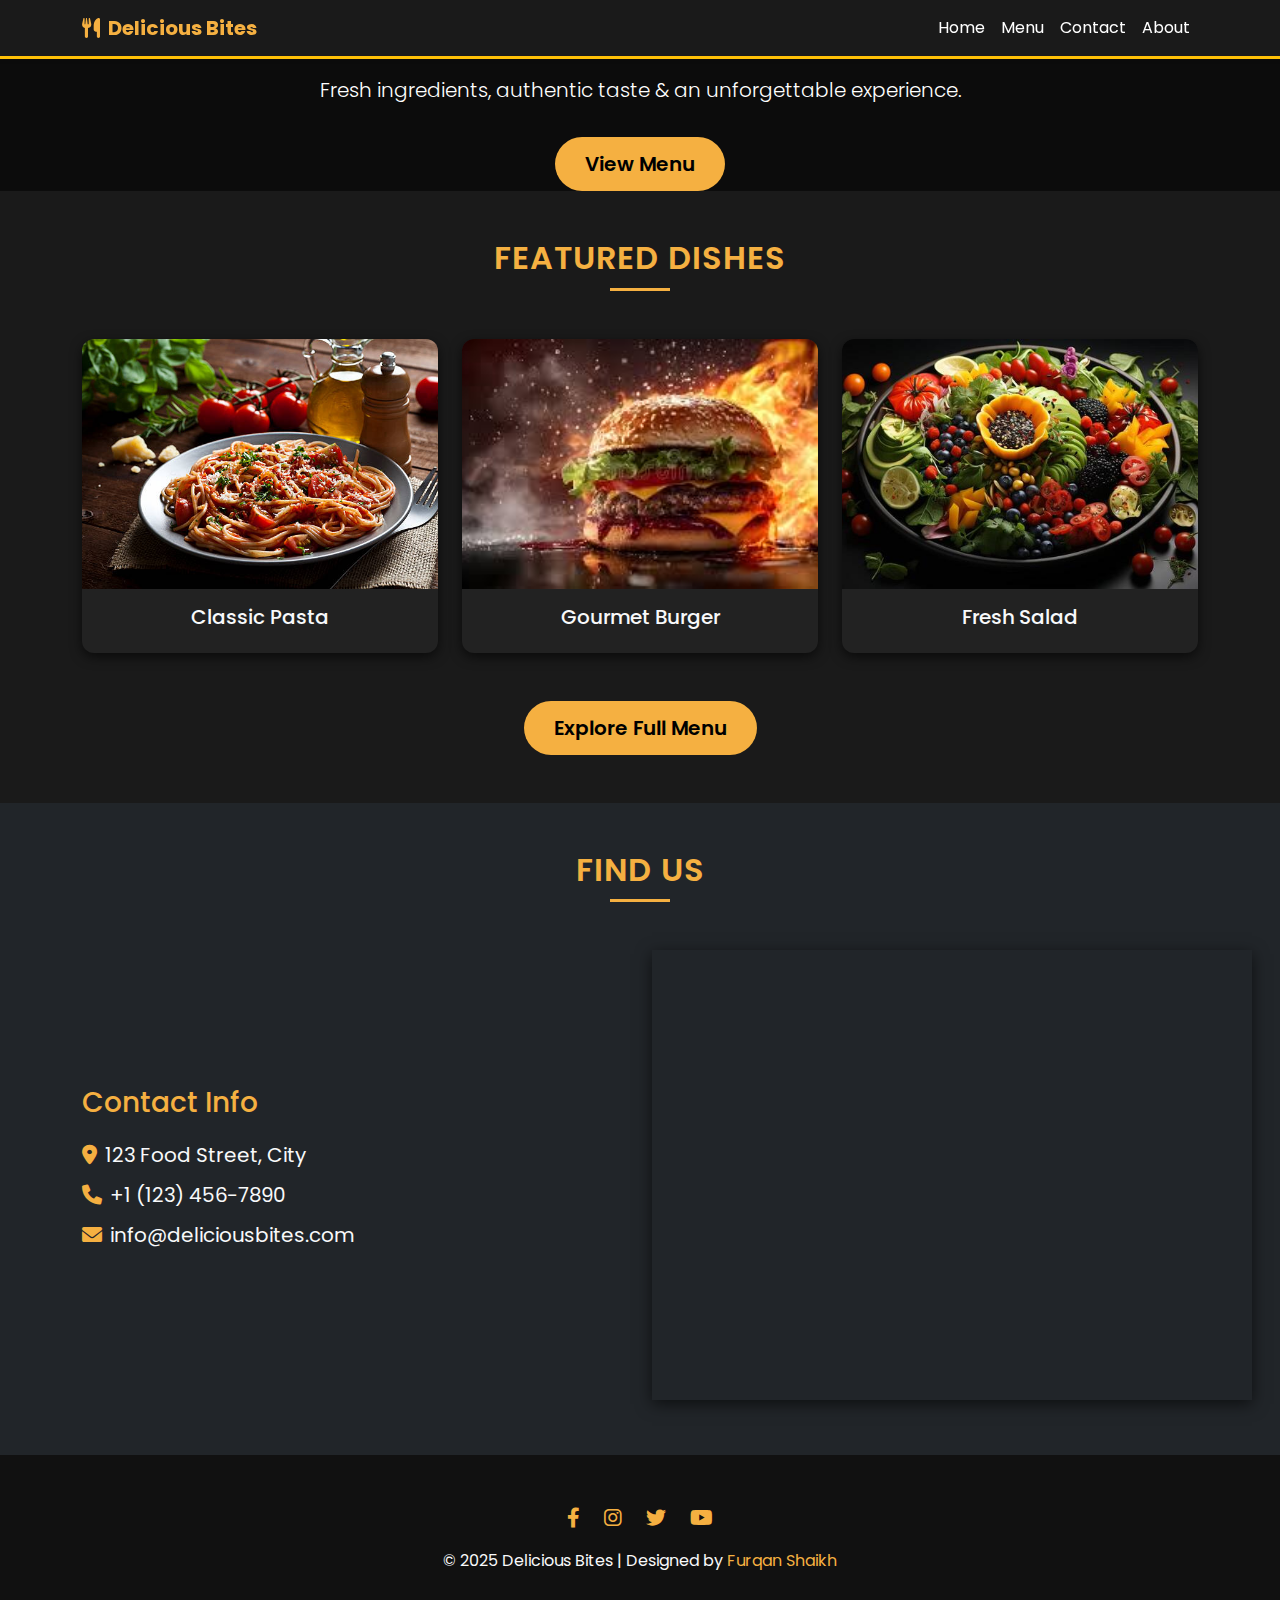
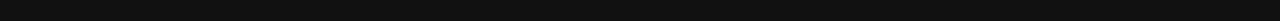
<file: index.html>
<!DOCTYPE html>
<html lang="en">
<head>
  <meta charset="UTF-8">
  <meta name="viewport" content="width=device-width, initial-scale=1.0">
  <title>Delicious Bites - Restaurant</title>
  <link href="https://fonts.googleapis.com/css2?family=Poppins:wght@300;400;600&display=swap" rel="stylesheet">
  <link rel="stylesheet" href="bootstrap.css">
  <link rel="stylesheet" href="https://cdnjs.cloudflare.com/ajax/libs/font-awesome/6.0.0/css/all.min.css">
  <link rel="stylesheet" href="style.css">
</head>
<body>
  <!-- Navbar -->
  <nav class="navbar navbar-expand-lg navbar-dark fixed-top shadow-sm">
    <div class="container">
      <a class="navbar-brand fw-bold" href="#"><i class="fas fa-utensils me-2"></i>Delicious Bites</a>
      <button class="navbar-toggler" type="button" data-bs-toggle="collapse" data-bs-target="#navbarNav">
        <span class="navbar-toggler-icon"></span>
      </button>
      <div class="collapse navbar-collapse" id="navbarNav">
        <ul class="navbar-nav ms-auto">
          <li class="nav-item"><a class="nav-link" href="#home">Home</a></li>
          <li class="nav-item"><a class="nav-link" href="#menu">Menu</a></li>
          <li class="nav-item"><a class="nav-link" href="#contact">Contact</a></li>
          <li class="nav-item"><a class="nav-link" href="#about">About</a></li>
        </ul>
      </div>
    </div>
  </nav>

  <!-- Hero Section -->
  <section id="home" class="hero d-flex align-items-center text-center">
    <div class="container">
      <h1 class="display-4 fw-bold text-gold">Welcome to Delicious Bites</h1>
      <p class="lead">Fresh ingredients, authentic taste & an unforgettable experience.</p>
      <a href="#menu" class="btn btn-custom btn-lg mt-3">View Menu</a>
    </div>
  </section>

  <!-- Featured Dishes -->
  <section id="featured" class="py-5 bg-dark-2">
    <div class="container">
      <h2 class="section-title text-center text-gold mb-5">Featured Dishes</h2>
      <div class="row g-4">
        <div class="col-md-4">
          <div class="card dish-card border-0">
            <img src="Assets/Picture/pasta.jpg" class="card-img-top" alt="Pasta">
            <div class="card-body text-center">
              <h5 class="card-title text-light">Classic Pasta</h5>
            </div>
          </div>
        </div>
        <div class="col-md-4">
          <div class="card dish-card border-0">
            <img src="Assets/Picture/burger.jpeg" class="card-img-top" alt="Burger">
            <div class="card-body text-center">
              <h5 class="card-title text-light">Gourmet Burger</h5>
            </div>
          </div>
        </div>
        <div class="col-md-4">
          <div class="card dish-card border-0">
            <img src="Assets/Picture/salad.jpg" class="card-img-top" alt="Salad">
            <div class="card-body text-center">
              <h5 class="card-title text-light">Fresh Salad</h5>
            </div>
          </div>
        </div>
      </div>
      <div class="text-center mt-5">
        <a href="#menu" class="btn btn-custom btn-lg">Explore Full Menu</a>
      </div>
    </div>
  </section>

  <!-- Contact Section -->
  <section id="contact" class="py-5 bg-dark text-light">
    <div class="container">
      <h2 class="section-title text-center text-gold mb-5">Find Us</h2>
      <div class="row align-items-center">
        <div class="col-md-6 mb-4 mb-md-0 text-center text-md-start">
          <h3 class="text-gold mb-3">Contact Info</h3>
          <ul class="list-unstyled fs-5">
            <li><i class="fas fa-map-marker-alt me-2 text-gold"></i>123 Food Street, City</li>
            <li><i class="fas fa-phone me-2 text-gold"></i>+1 (123) 456-7890</li>
            <li><i class="fas fa-envelope me-2 text-gold"></i>info@deliciousbites.com</li>
          </ul>
        </div>
        <div class="col-md-6">
          <div class="map-container">
            <iframe src="https://www.google.com/maps/embed?pb=!1m16!1m12!1m3!1d113056.20120688742!2d68.86041082857504!3d27.686200542854653!2m3!1f0!2f0!3f0!3m2!1i1024!2i768!4f13.1!2m1!1sRoyal%20Taj%20Restaurant!5e0!3m2!1sen!2s!4v1762328983553!5m2!1sen!2s" width="600" height="450" style="border:0;" allowfullscreen="" loading="lazy" referrerpolicy="no-referrer-when-downgrade"></iframe>
          </div>
        </div>
      </div>
    </div>
  </section>

  <!-- Footer -->
  <footer class="footer py-5 text-light text-center">
    <div class="container">
      <div class="social-links mb-3">
        <a href="#"><i class="fab fa-facebook-f"></i></a>
        <a href="#"><i class="fab fa-instagram"></i></a>
        <a href="#"><i class="fab fa-twitter"></i></a>
        <a href="#"><i class="fab fa-youtube"></i></a>
      </div>
      <p class="mb-0">&copy; 2025 Delicious Bites | Designed by <span class="text-gold">Furqan Shaikh</span></p>
    </div>
  </footer>

  <script src="bootstrap.bundle.js"></script>
</body>
</html>
</file>
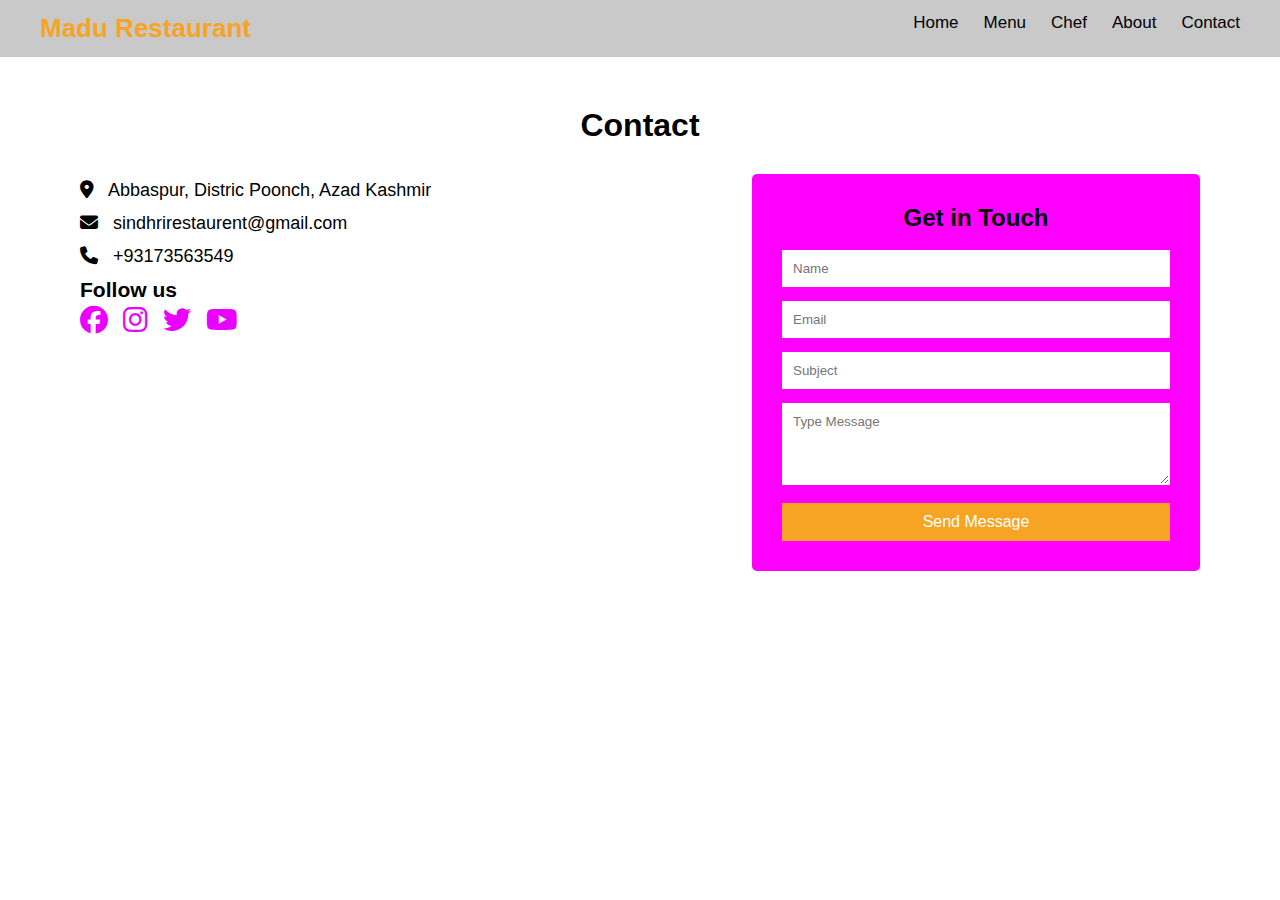
<file: contact.html>
<!DOCTYPE html>
<html lang="en">
<head>
    <meta charset="UTF-8">
    <meta name="viewport" content="width=device-width, initial-scale=1.0">
    <title>Madu Restaurant</title>
    <link rel="stylesheet" href="contact.css">
    <link rel="stylesheet" href="https://cdnjs.cloudflare.com/ajax/libs/font-awesome/6.5.0/css/all.min.css">
</head>
<body>

    <!-- Navigation -->
    <header>
        <div class="logo">Madu Restaurant</div>
        <nav>
            <ul>
                <li><a href="#">Home</a></li>
                <li><a href="#">Menu</a></li>
                <li><a href="#">Chef</a></li>
                <li><a href="#">About</a></li>
                <li><a href="#">Contact</a></li>
            </ul>
        </nav>
        
    </header>

    <!-- Contact Section -->
    <section class="contact-section">
        <h1>Contact</h1>

        <div class="container">

            <!-- LEFT SIDE INFO -->
            <div class="contact-info">
                <p><i class="fa-solid fa-location-dot"></i> Abbaspur, Distric Poonch, Azad Kashmir</p>
                <p><i class="fa-solid fa-envelope"></i> sindhrirestaurent@gmail.com</p>
                <p><i class="fa-solid fa-phone"></i> +93173563549</p>

                <h3>Follow us</h3>
                <div class="social-icons">
                    <a href="#"><i class="fa-brands fa-facebook"></i></a>
                    <a href="#"><i class="fa-brands fa-instagram"></i></a>
                    <a href="#"><i class="fa-brands fa-twitter"></i></a>
                    <a href="#"><i class="fa-brands fa-youtube"></i></a>
                </div>
            </div>

            <!-- FORM -->
            <div class="form-box">
                <h2>Get in Touch</h2>
                <form>
                    <input type="text" placeholder="Name" required>
                    <input type="email" placeholder="Email" required>
                    <input type="text" placeholder="Subject">
                    <textarea rows="4" placeholder="Type Message"></textarea>
                    <button type="submit" class="submit-btn">Send Message</button>
                </form>
            </div>

        </div>
    </section>
</body>
</html>
</file>
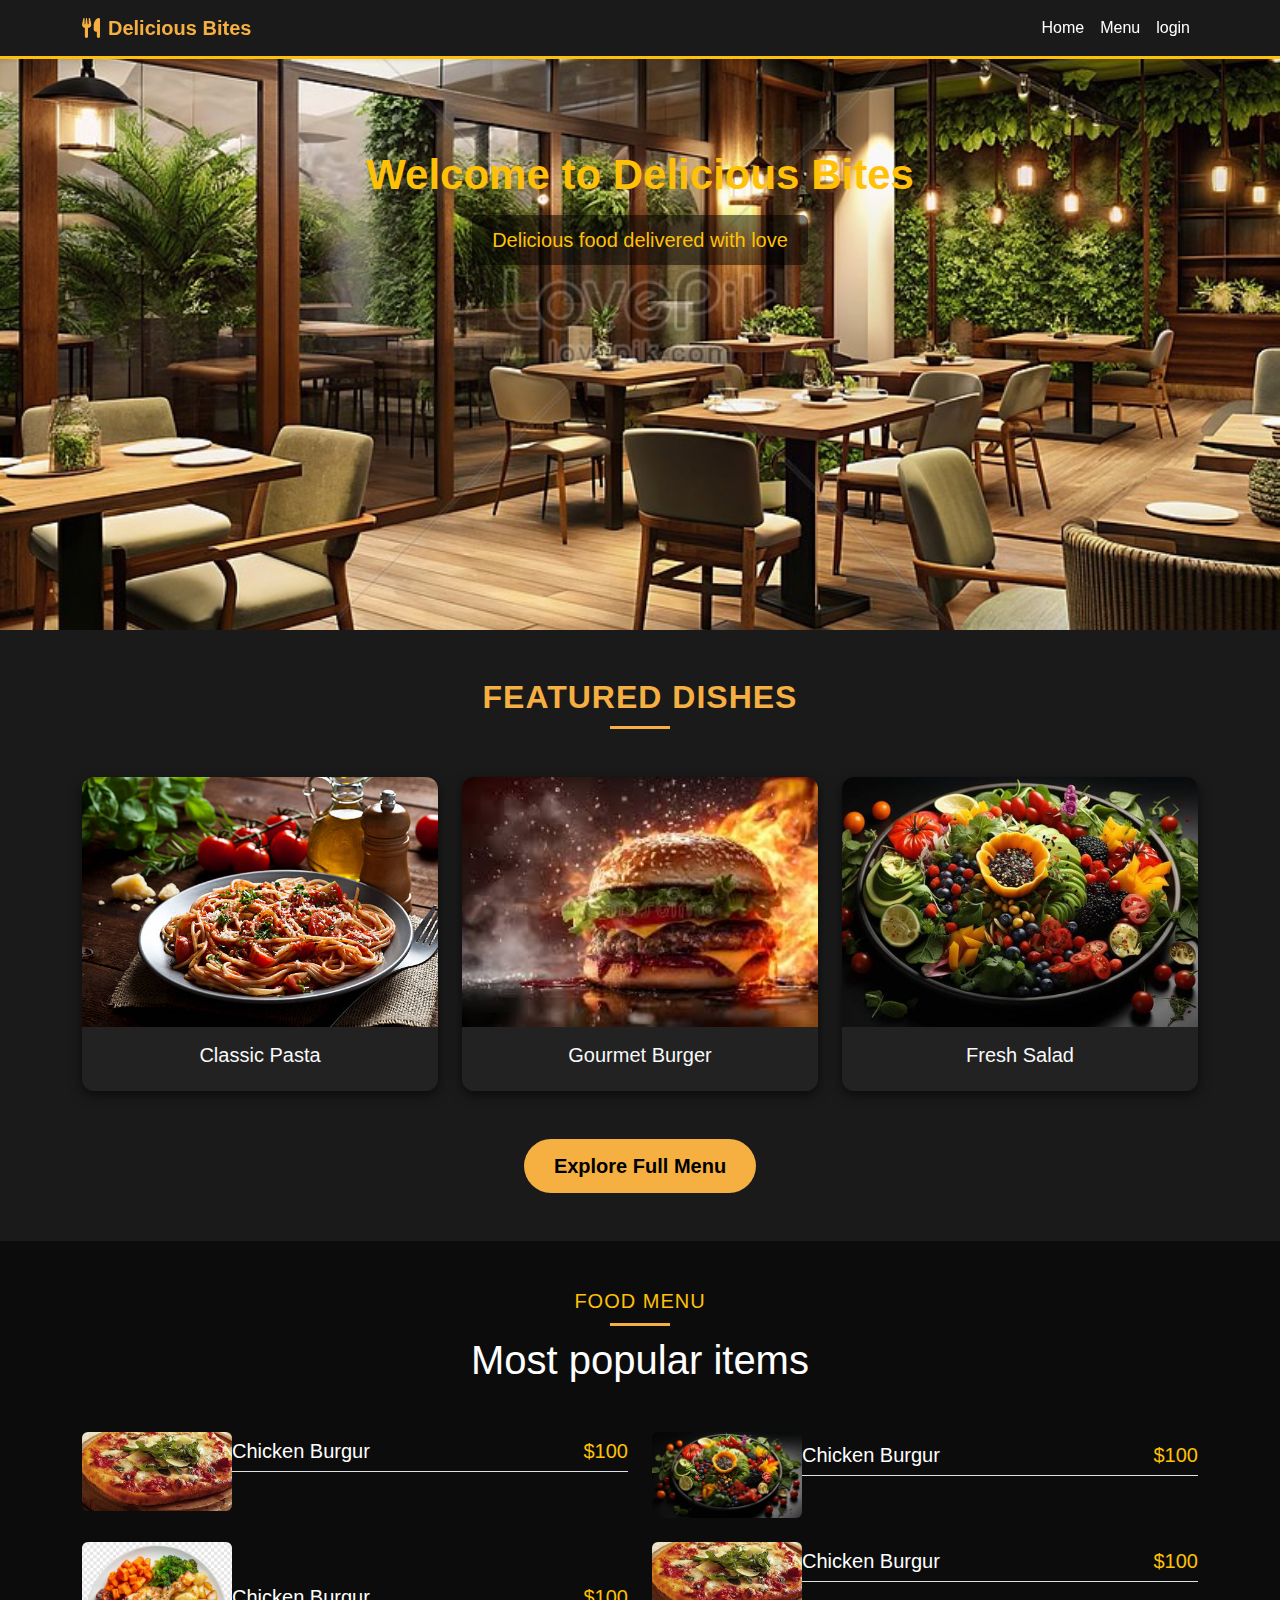
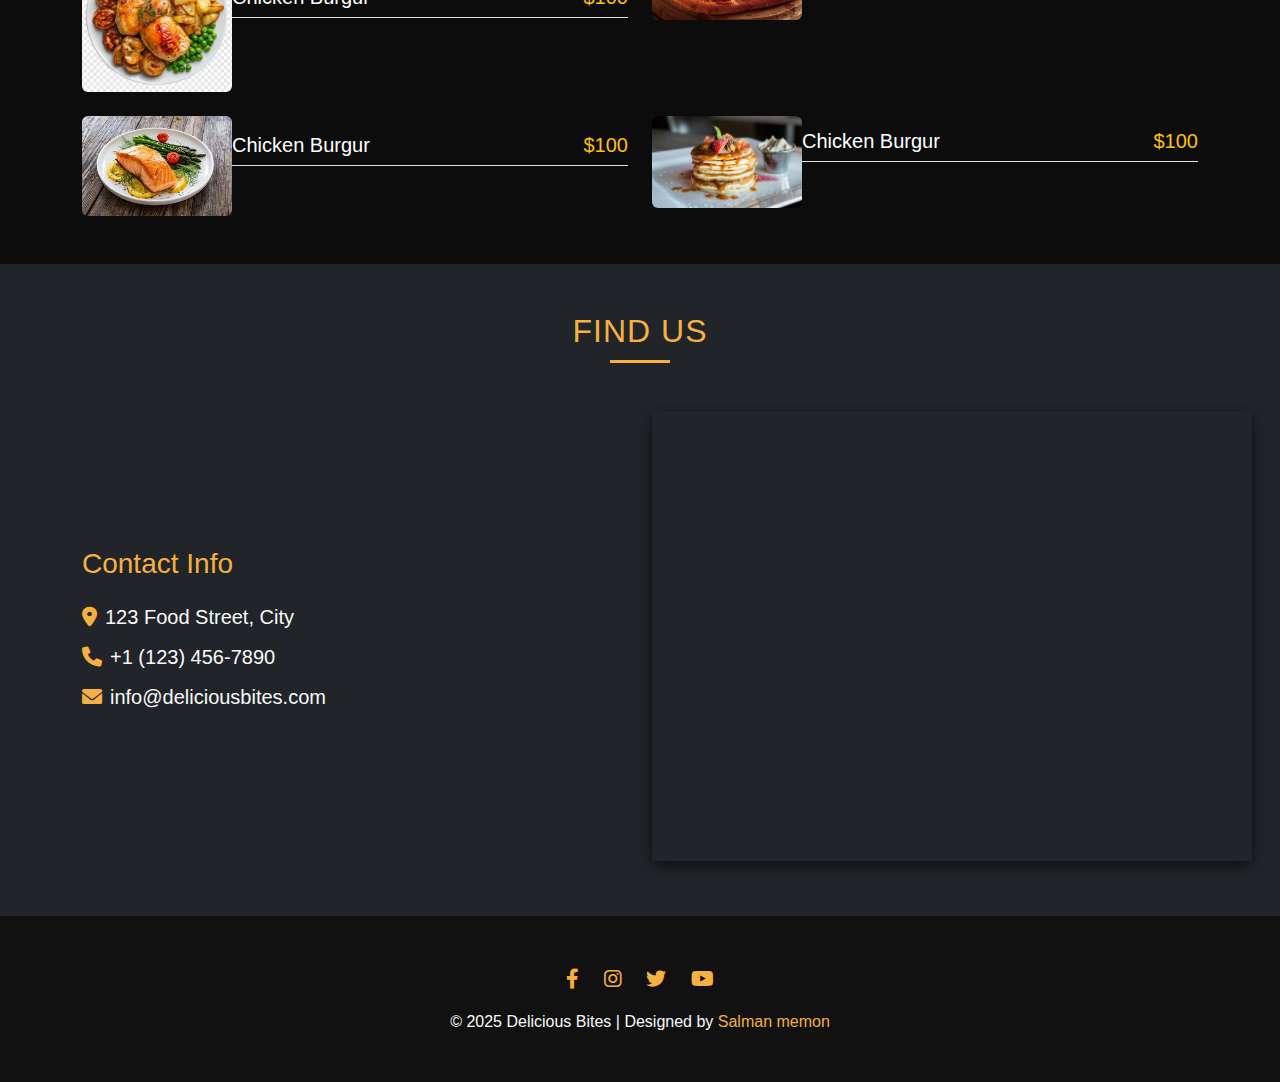
<file: HOME.HTML>
<!DOCTYPE html>
<html lang="en">
<head>
  <meta charset="UTF-8">
  <meta name="viewport" content="width=device-width, initial-scale=1.0">
  <title>Delicious Bites - Restaurant</title>
  <link rel="stylesheet" href="bootstrap.css">
  <link rel="stylesheet" href="https://cdnjs.cloudflare.com/ajax/libs/font-awesome/6.0.0/css/all.min.css">
  <link rel="stylesheet" href="style.css">
</head>
<body>
  <!-- Navbar -->
  <nav class="navbar navbar-expand-lg navbar-dark fixed-top shadow-sm">
    <div class="container">
      <a class="navbar-brand fw-bold" href="#"><i class="fas fa-utensils me-2"></i>Delicious Bites</a>
      <button class="navbar-toggler" type="button" data-bs-toggle="collapse" data-bs-target="#navbarNav">
      </button>
      <div class="collapse navbar-collapse" id="navbarNav">
        <ul class="navbar-nav ms-auto">
          <li class="nav-item"><a class="nav-link" href="HOME.HTML">Home</a></li>
          <li class="nav-item"><a class="nav-link" href="Menu.html">Menu</a></li>
          <li class="nav-item"><a class="nav-link" href="login.html">login</a></li>
          
        </ul>
      </div>
    </div>
  </nav>

  <!-- Hero Section -->
   <section class="zero">
    <h1>Welcome to Delicious Bites</h1>
    <p>Delicious food delivered with love</p>
  </section>

 

  <!-- Featured Dishes -->
  <section id="featured" class="py-5 bg-dark-2">
    <div class="container">
      <h2 class="section-title text-center text-gold mb-5">Featured Dishes</h2>
      <div class="row g-4">
        <div class="col-md-4">
          <div class="card dish-card border-0">
            <img src="pasta.jpg" class="card-img-top" alt="Pasta">
            <div class="card-body text-center">
              <h5 class="card-title text-light">Classic Pasta</h5>
            </div>
          </div>
        </div>
        <div class="col-md-4">
          <div class="card dish-card border-0">
            <img src="burger.jpeg" class="card-img-top" alt="Burger">
            <div class="card-body text-center">
              <h5 class="card-title text-light">Gourmet Burger</h5>
            </div>
          </div>
        </div>
        <div class="col-md-4">
          <div class="card dish-card border-0">
            <img src="salad.jpg" class="card-img-top" alt="Salad">
            <div class="card-body text-center">
              <h5 class="card-title text-light">Fresh Salad</h5>
            </div>
          </div>
        </div>
      </div>
      <div class="text-center mt-5">
        <a href="login.html" class="btn btn-custom btn-lg">Explore Full Menu</a>
      </div>
    </div>
  </section>
<div class="container-xxl py-5">
  <div class="container">
<div class="text-center wow fadeInup">
  
<h5 class="section-title ff-secondary text-center text-warning fw-normal">Food menu</h5>
<h1 class="mb-5">Most popular items</h1>
</div>
 
  <div class="teb-content">
    <!-- <div class="tab-pane fade show p-0 active"> -->
      <div class="row g-4">
        <div class="col-lg-6">
          <div class="d-flex align-items-center">
            <img src="pizza.jpg" class="flex-shrink-0 img-fluid rounded" alt="" width="150" height="150">
            <div class="w-100 d-flex flex-column text-start pb-4">
              <h5 class="d-flex justify-content-between border-bottom pb-2">
                <span>Chicken Burgur</span>
                <span class="text-warning">$100</span>
              </h5>
            </div>
          </div>
        </div>
        <div class="col-lg-6">
          <div class="d-flex align-items-center">
            <img src="salad.jpg" class="flex-shrink-0 img-fluid rounded" alt="" width="150" height="150">
            <div class="w-100 d-flex flex-column text-start pb-4">
              <h5 class="d-flex justify-content-between border-bottom pb-2">
                <span>Chicken Burgur</span>
                <span class="text-warning">$100</span>
              </h5>
            </div>
          </div>
        </div>
        <div class="col-lg-6">
          <div class="d-flex align-items-center">
            <img src="vegetable.png" class="flex-shrink-0 img-fluid rounded" alt="" width="150" height="150">
            <div class="w-100 d-flex flex-column text-start pb-4">
              <h5 class="d-flex justify-content-between border-bottom pb-2">
                <span>Chicken Burgur</span>
                <span class="text-warning">$100</span>
              </h5>
            </div>
          </div>
        </div>
        <div class="col-lg-6">
          <div class="d-flex align-items-center">
            <img src="pizza.jpg" class="flex-shrink-0 img-fluid rounded" alt="" width="150" height="150">
            <div class="w-100 d-flex flex-column text-start pb-4">
              <h5 class="d-flex justify-content-between border-bottom pb-2">
                <span>Chicken Burgur</span>
                <span class="text-warning">$100</span>
              </h5>
            </div>
          </div>
        </div>
        <div class="col-lg-6">
          <div class="d-flex align-items-center">
            <img src="fish.png" class="flex-shrink-0 img-fluid rounded" alt="" width="150" height="150">
            <div class="w-100 d-flex flex-column text-start pb-4">
              <h5 class="d-flex justify-content-between border-bottom pb-2">
                <span>Chicken Burgur</span>
                <span class="text-warning">$100</span>
              </h5>
            </div>
          </div>
        </div>
        <div class="col-lg-6">
          <div class="d-flex align-items-center">
            <img src="zinger.png" class="flex-shrink-0 img-fluid rounded" alt="" width="150" height="150">
            <div class="w-100 d-flex flex-column text-start pb-4">
              <h5 class="d-flex justify-content-between border-bottom pb-2">
                <span>Chicken Burgur</span>
                <span class="text-warning">$100</span>
              </h5>
            </div>
          </div>
        </div>
      </div>

    </div>
  </div>
</div> 







  </div>
</div>







  <!-- Contact Section -->
  <section id="contact" class="py-5 bg-dark text-light">
    <div class="container">
      <h2 class="section-title text-center text-gold mb-5 fw-normal">Find Us</h2>
      <div class="row align-items-center">
        <div class="col-md-6 mb-4 mb-md-0 text-center text-md-start">
          <h3 class="text-gold mb-3">Contact Info</h3>
          <ul class="list-unstyled fs-5">
            <li><i class="fas fa-map-marker-alt me-2 text-gold"></i>123 Food Street, City</li>
            <li><i class="fas fa-phone me-2 text-gold"></i>+1 (123) 456-7890</li>
            <li><i class="fas fa-envelope me-2 text-gold"></i>info@deliciousbites.com</li>
          </ul>
        </div>
        <div class="col-md-6">
          <div class="map-container">
            <iframe src="https://www.google.com/maps/embed?pb=!1m16!1m12!1m3!1d113056.20120688742!2d68.86041082857504!3d27.686200542854653!2m3!1f0!2f0!3f0!3m2!1i1024!2i768!4f13.1!2m1!1sRoyal%20Taj%20Restaurant!5e0!3m2!1sen!2s!4v1762328983553!5m2!1sen!2s" width="600" height="450" style="border:0;" allowfullscreen="" loading="lazy" referrerpolicy="no-referrer-when-downgrade"></iframe>
          </div>
        </div>
      </div>
    </div>
  </section>

  <!-- Footer -->
  <footer class="footer py-5 text-light text-center">
    <div class="container">
      <div class="social-links mb-3">
        <a href="#"><i class="fab fa-facebook-f"></i></a>
        <a href="#"><i class="fab fa-instagram"></i></a>
        <a href="#"><i class="fab fa-twitter"></i></a>
        <a href="#"><i class="fab fa-youtube"></i></a>
      </div>
      <p class="mb-0">&copy; 2025 Delicious Bites | Designed by <span class="text-gold">Salman memon</span></p>
    </div>
  </footer>

</body>
</html>
</file>
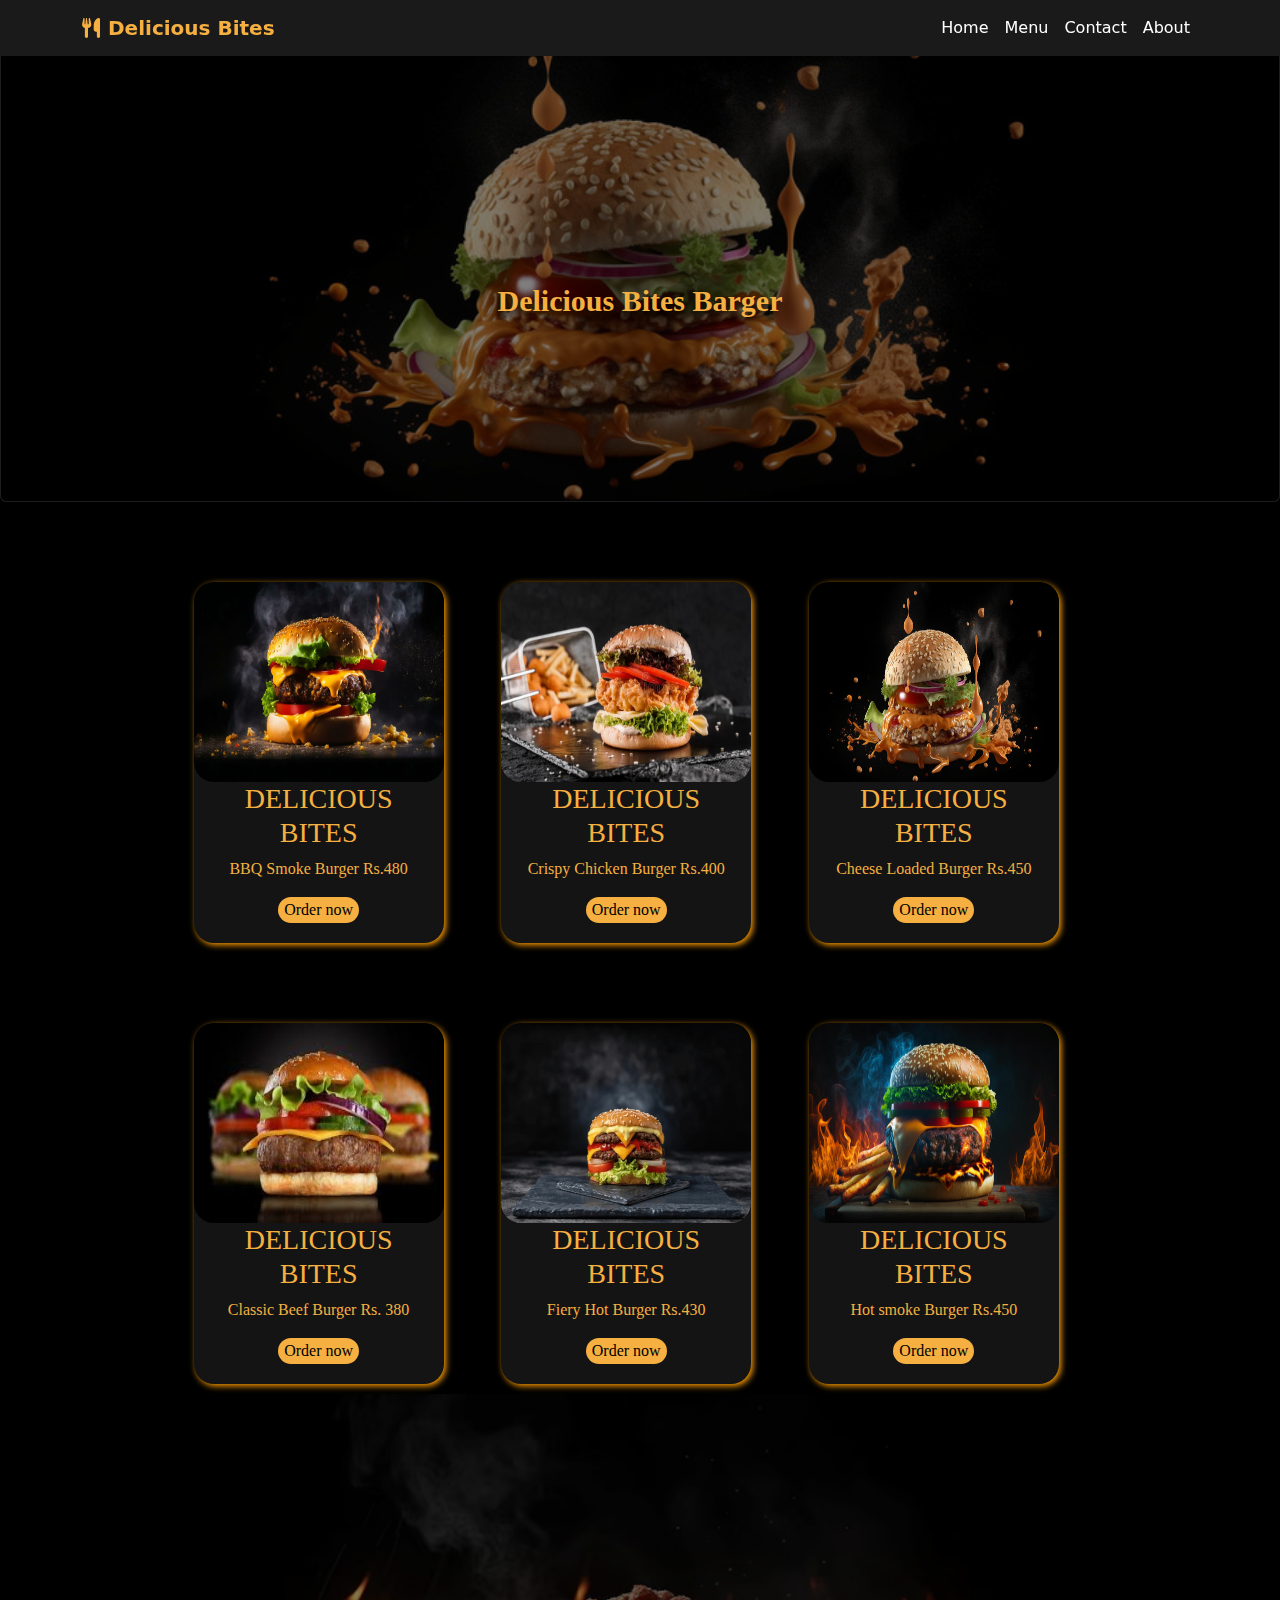
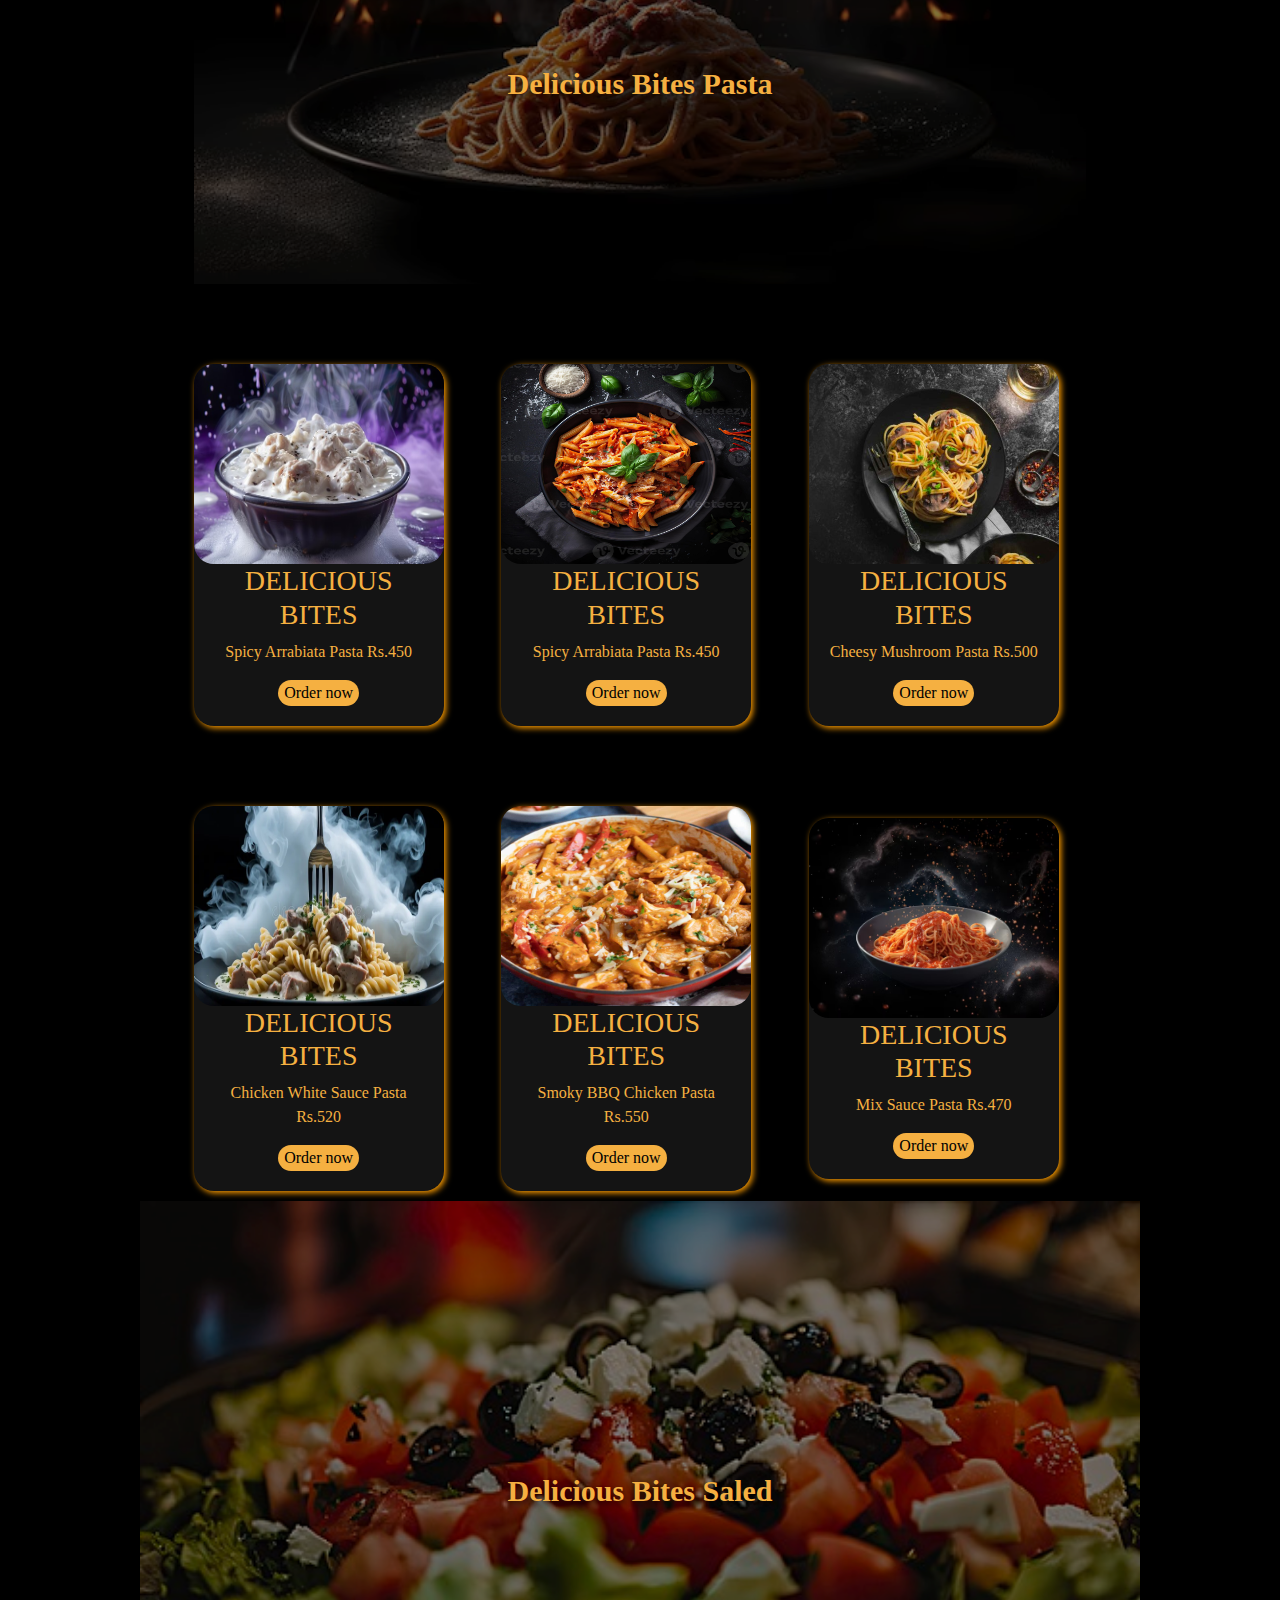
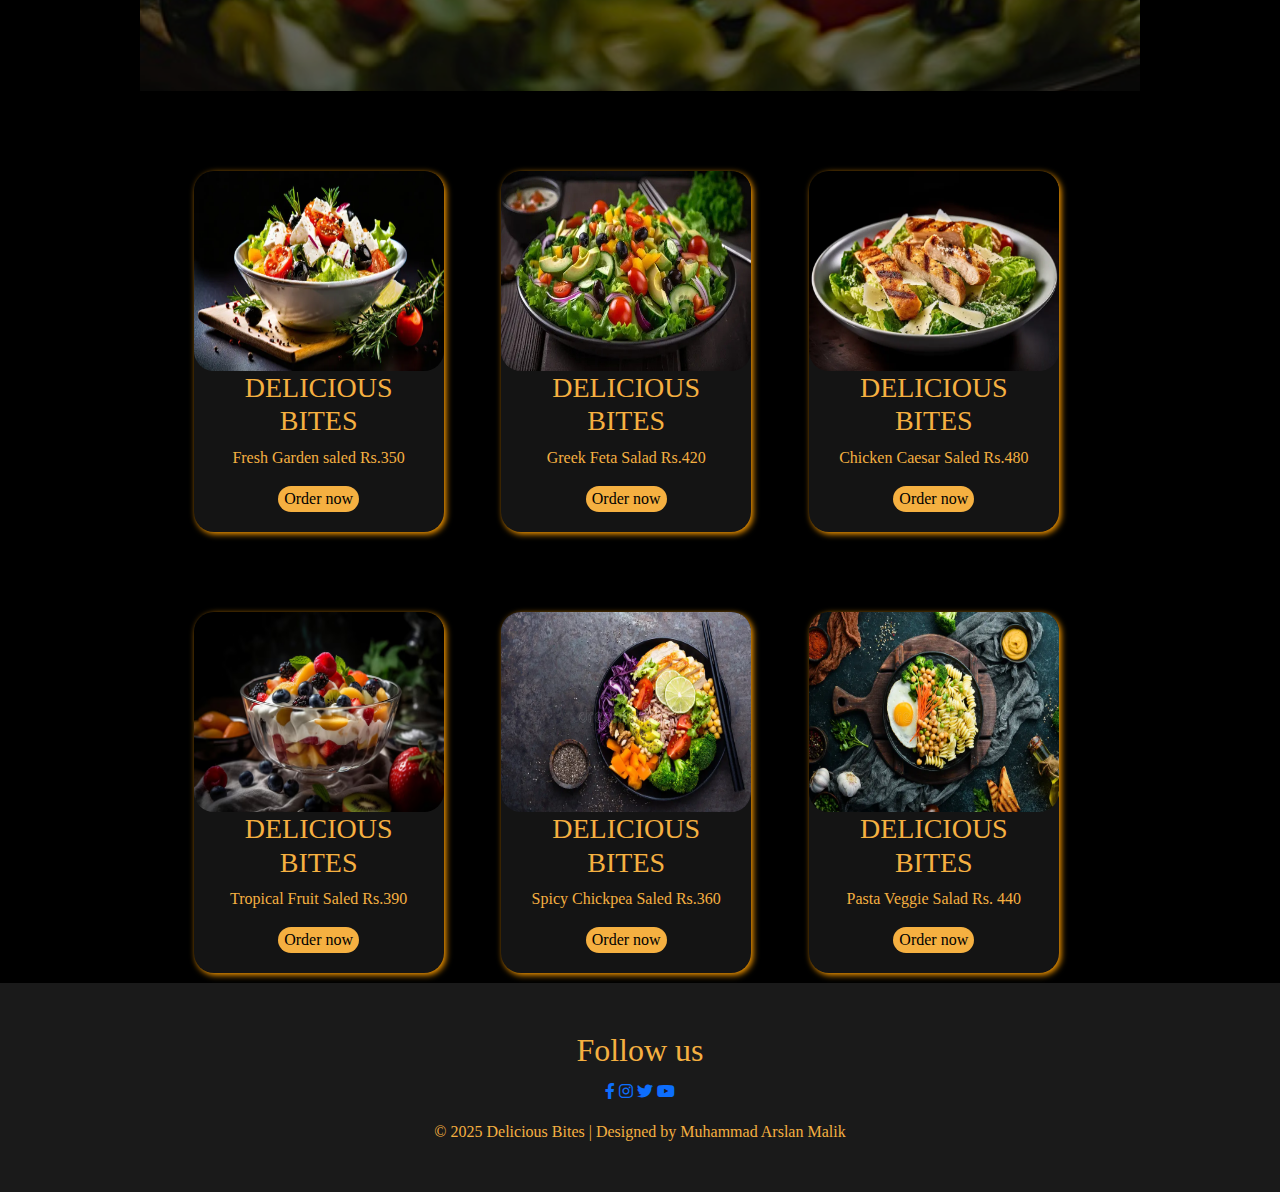
<file: manu.html>
<!DOCTYPE html>
<html lang="en">
<head>
    <meta charset="UTF-8">
    <meta name="viewport" content="width=device-width, initial-scale=1.0">
    <title>Document</title>
          <link rel="stylesheet" href="bootstrap.css">
      <link href="https://fonts.googleapis.com/css2?family=Poppins:wght@300;400;600&display=swap" rel="stylesheet">

      <link rel="stylesheet" href="https://cdnjs.cloudflare.com/ajax/libs/font-awesome/6.0.0/css/all.min.css">

    <link rel="stylesheet" href="manu.css">
</head>
<body>
    <nav class="navbar navbar-expand-lg navbar-dark fixed-top shadow-sm">
    <div class="container">
      <a class="navbar-brand fw-bold" href="#"><i class="fas fa-utensils me-2"></i>Delicious Bites</a>
      </button>
      <div class="collapse navbar-collapse" id="navbarNav">
        <ul class="navbar-nav ms-auto">
          <li class="nav-item"><a class="nav-link" href="">Home</a></li>
          <li class="nav-item"><a class="nav-link" href="C:\Users\User\Desktop\resturent-manu\manu.html">Menu</a></li>
          <li class="nav-item"><a class="nav-link" href="C:\Users\User\Desktop\resturent-manu\contact.html">Contact</a></li>
          <li class="nav-item"><a class="nav-link" href="#about">About</a></li>
        </ul>
      </div>
    </div>
  </nav>
  <div class="card text-bg-dark">
    <div class="hero">
  <img src="b3.jpg" class="card-img" alt="...">
  <div class="card-img-overlay">
    <h1 class="hero-title">Delicious Bites Barger</h1> 
  </div>
</div>
</div>
  
  
 <div class="container">
      <main class="grid">
        <article>
          <img src="b4.jpg" alt="">
          <div class="text">
            <h3>Delicious Bites</h3>
            <p>BBQ Smoke Burger Rs.480</p>
            <button>Order now</button>
          </div>
        </article>

         <article>
          <img src="b7.webp" alt="">
          <div class="text">
            <h3>Delicious Bites</h3>
            <p>Crispy Chicken Burger Rs.400</p>
            <button>Order now </button>
          </div>
        </article>

         <article>
          <img src="b3.jpg" alt="">
          <div class="text">
            <h3>Delicious Bites</h3>
            <p>Cheese Loaded Burger Rs.450</p>
            <button>Order now</button>
          </div>
        </article>
      </main>
     </div>
      <div class="container">
      <main class="grid">
        <article>
          <img src="b2.jpeg" alt="">
          <div class="text">
            <h3>Delicious Bites</h3>
            <p>Classic Beef Burger
             Rs. 380</p>
            <button>Order now</button>
          </div>
        </article>

         <article>
          <img src="b5.webp" alt="">
          <div class="text">
            <h3>Delicious Bites</h3>
            <p>Fiery Hot Burger Rs.430</p>
            <button>Order now </button>
          </div>
        </article>

         <article>
          <img src="b8.jpg" alt="">
          <div class="text">
            <h3>Delicious Bites</h3>
            <p>Hot smoke  Burger Rs.450</p>
            <button>Order now</button>
          </div>
        </article>
      </main>
     </div>
       <div class="hero-2">
  <img src="pb.avif" alt="Hero Pic">
  <h1 class="hero-title-2">Delicious Bites Pasta  </h1>
</div>
<div class="container">
      <main class="grid">
        <article>
          <img src="p1.jpg" alt="">
          <div class="text">
            <h3>Delicious Bites</h3>
            <p>Spicy Arrabiata Pasta Rs.450</p>
            <button>Order now</button>
          </div>
        </article>

         <article>
          <img src="p2.jpg" alt="">
          <div class="text">
            <h3>Delicious Bites</h3>
            <p>Spicy Arrabiata Pasta Rs.450</p>
            <button>Order now </button>
          </div>
        </article>

         <article>
          <img src="p3.jpg" alt="">
          <div class="text">
            <h3>Delicious Bites</h3>
            <p>Cheesy Mushroom Pasta Rs.500</p>
            <button>Order now</button>
          </div>
        </article>
      </main>
     </div>
 <div class="container">
      <main class="grid">
        <article>
          <img src="p4.webp" alt="">
          <div class="text">
            <h3>Delicious Bites</h3>
            <p>Chicken White Sauce Pasta Rs.520</p>
            <button>Order now</button>
          </div>
        </article>

         <article>
          <img src="p5.jpg" alt="">
          <div class="text">
            <h3>Delicious Bites</h3>
            <p>Smoky BBQ Chicken Pasta Rs.550</p>
            <button>Order now </button>
          </div>
        </article>

         <article>
          <img src="p8.avif" alt="">
          <div class="text">
            <h3>Delicious Bites</h3>
            <p>Mix Sauce Pasta Rs.470</p>
            <button>Order now</button>
          </div>
        </article>
      </main>
     </div>
     <div class="hero-2">
  <img src="s1.jpg" alt="Hero Pic">
  <h1 class="hero-title-2">Delicious Bites Saled  </h1>
</div>
<div class="container">
      <main class="grid">
        <article>
          <img src="s2.webp" alt="">
          <div class="text">
            <h3>Delicious Bites </h3>
            <p>Fresh Garden saled Rs.350</p>
            <button>Order now</button>
          </div>
        </article>

         <article>
          <img src="s3.jpg" alt="">
          <div class="text">
            <h3>Delicious Bites </h3>
            <p>Greek Feta Salad Rs.420</p>
            <button>Order now </button>
          </div>
        </article>

         <article>
          <img src="s4.webp" alt="">
          <div class="text">
            <h3>Delicious Bites</h3>
            <p>Chicken Caesar Saled Rs.480</p>
            <button>Order now</button>
          </div>
        </article>
      </main>
     </div>

     
<div class="container">
      <main class="grid">
        <article>
          <img src="s5.avif" alt="">
          <div class="text">
            <h3>Delicious Bites </h3>
            <p>Tropical Fruit Saled Rs.390</p>
            <button>Order now</button>
          </div>
        </article>

         <article>
          <img src="s6.webp" alt="">
          <div class="text">
            <h3>Delicious Bites </h3>
            <p>Spicy Chickpea Saled  Rs.360</p>
            <button>Order now </button>
          </div>
        </article>

         <article>
          <img src="s7.webp" alt="">
          <div class="text">
            <h3>Delicious Bites</h3>
            <p>Pasta Veggie Salad Rs. 440</p>
            <button>Order now</button>
          </div>
        </article>
      </main>
     </div>

     
     <footer class="footer py-5 text-light text-center follow">
      <h2>Follow us </h2>
    <div class="container">
      <div class="social-links mb-3 follow">
        <a href="#"><i class="fab fa-facebook-f"></i></a>
        <a href="#"><i class="fab fa-instagram"></i></a>
        <a href="#"><i class="fab fa-twitter"></i></a>
        <a href="#"><i class="fab fa-youtube"></i></a>
      </div>
      <p class="mb-0">&copy; 2025 Delicious Bites | Designed by <span class="text-gold">Muhammad Arslan Malik</span></p>
    </div>
  </footer>
<script src="bootstrap.bundle.js"></script>

</body>
</html>
</file>
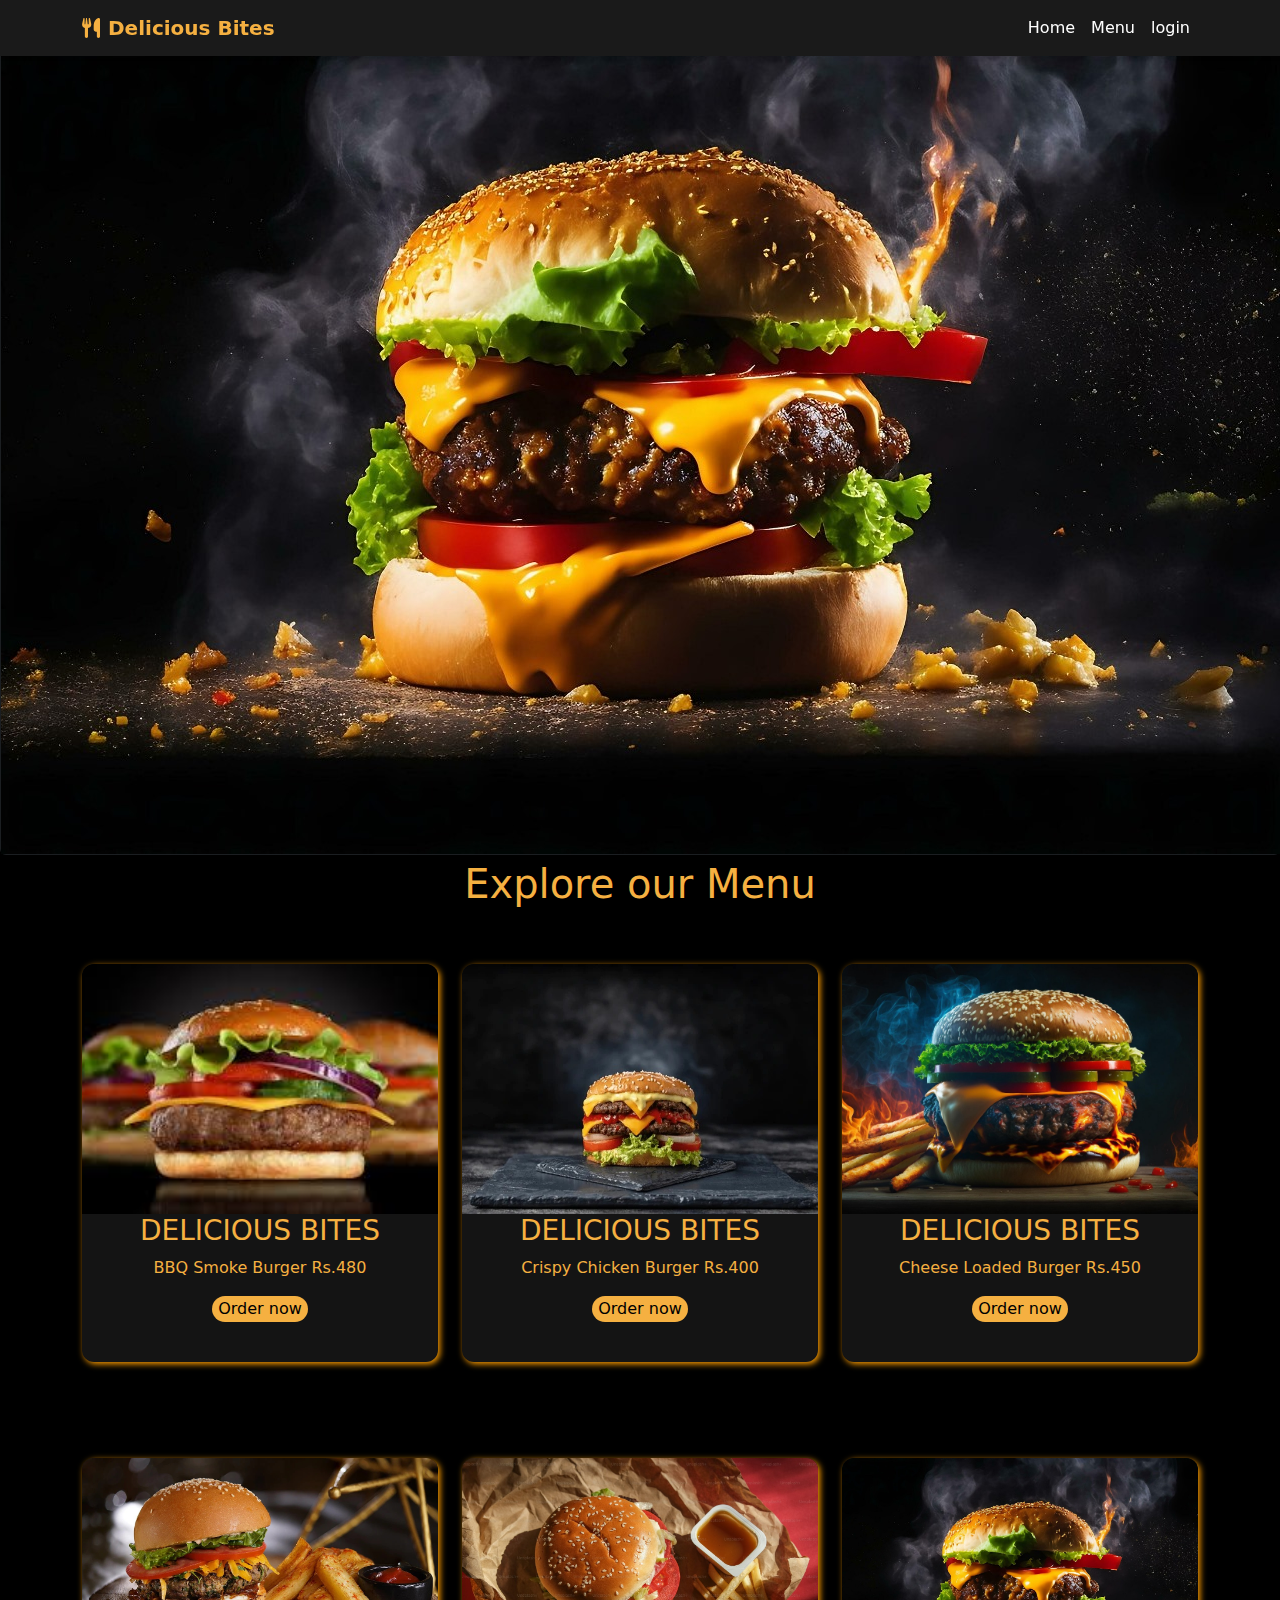
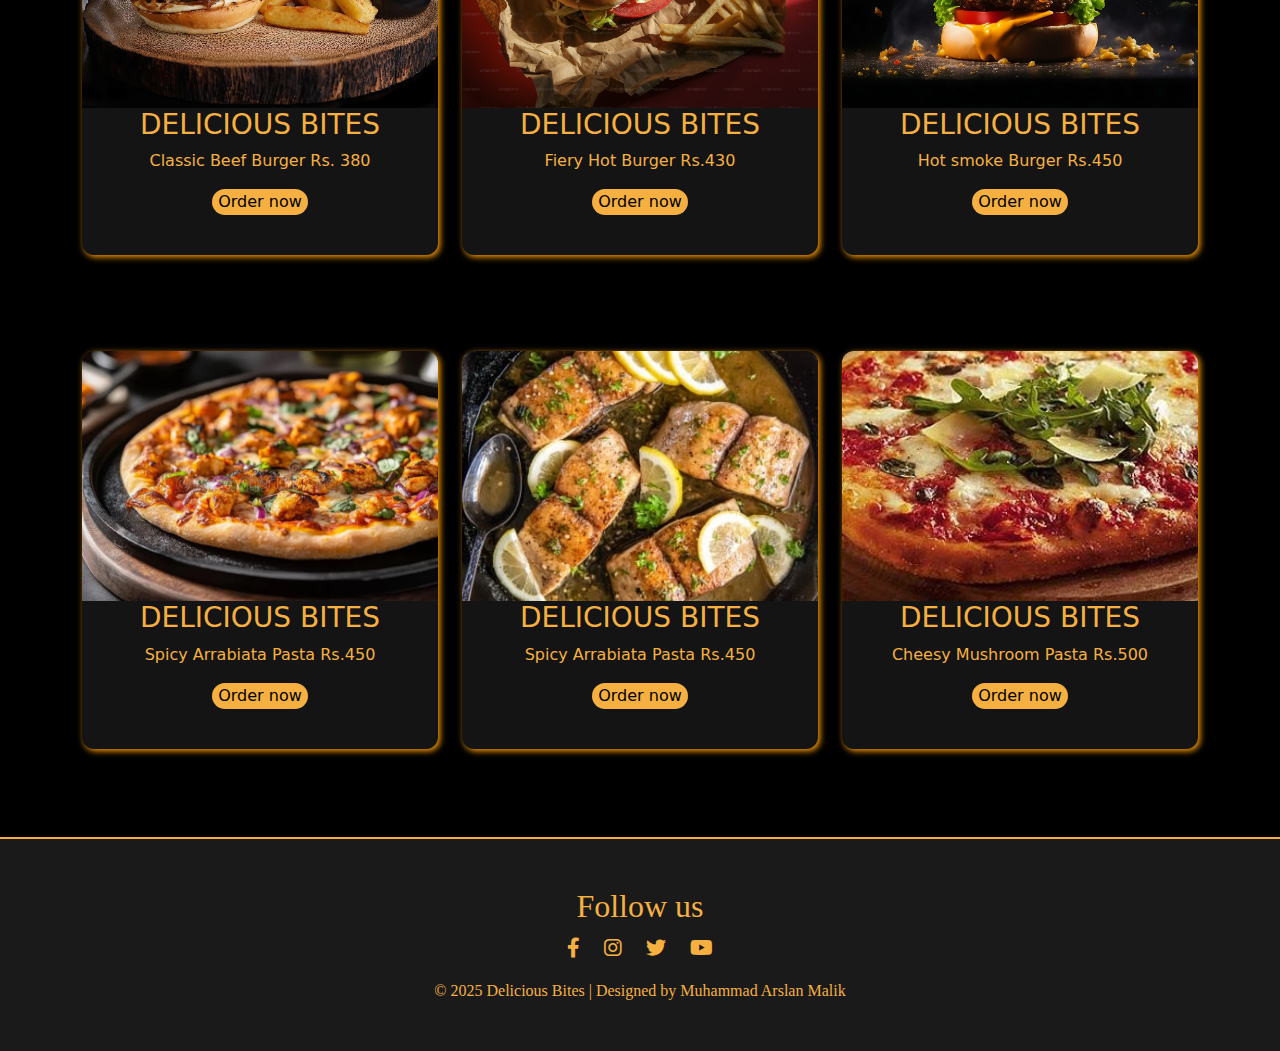
<file: menu.html>
<!DOCTYPE html>
<html lang="en">
<head>
    <meta charset="UTF-8">
    <meta name="viewport" content="width=device-width, initial-scale=1.0">
    <title>Document</title>
          <link rel="stylesheet" href="bootstrap.css">
      <link href="https://fonts.googleapis.com/css2?family=Poppins:wght@300;400;600&display=swap" rel="stylesheet">

      <link rel="stylesheet" href="https://cdnjs.cloudflare.com/ajax/libs/font-awesome/6.0.0/css/all.min.css">

    <link rel="stylesheet" href="man.css">
</head>
<body>
    <nav class="navbar navbar-expand-lg navbar-dark fixed-top shadow-sm">
    <div class="container">
      <a class="navbar-brand fw-bold" href="C:\Users\User\Desktop\my-restorent\my-restaurant-home.html"><i class="fas fa-utensils me-2"></i>Delicious Bites</a>
      </button>
      <div class="collapse navbar-collapse" id="navbarNav">
        <ul class="navbar-nav ms-auto">
          <li class="nav-item"><a class="nav-link" href="HOME.HTML">Home</a></li>
          <li class="nav-item"><a class="nav-link" href="menu.html">Menu</a></li>
          <li class="nav-item"><a class="nav-link" href="login.html">login</a></li>
          
        </ul>
      </div>
    </div>
  </nav>
    
  <div class="card text-bg-dark">
    <div class="hero">
  <img src="WhatsApp Image 2025-12-01 at 1.13.46 AM (2).jpeg" alt="Hero Pic">
  
</div>
</div>
  <!-- Featured Dishes -->
   <div id="container"><h1>Explore our Menu</h1></div>
  <section id="featured" class="py-5 bg-dark-2">
    <div class="container">
      <div class="row g-4">
        <div class="col-md-4">
          <div class="card dish-card border-0">
            <img src="b4.jpeg" class="card-img-top" alt="Pasta">
            <div class="card-body text-center text">
            <h3>Delicious Bites</h3>
              <p>BBQ Smoke Burger Rs.480</p>
            <div class="text button"><button>Order now</button></div>
            </div>
          </div>
        </div>
        <div class="col-md-4">
          <div class="card dish-card border-0">
            <img src="b5.jpeg" class="card-img-top" alt="Burger">
            <div class="card-body text-center text">
             <h3>Delicious Bites</h3>
            <p>Crispy Chicken Burger Rs.400</p>
            <div class="text button"><button>Order now</button></div>
            </div>
          </div>
        </div>
        <div class="col-md-4">
          <div class="card dish-card border-0">
            <img src="b3.jpeg" class="card-img-top" alt="Salad">
            <div class="cards-body text-center text">
          <h3>Delicious Bites</h3>
              <p>Cheese Loaded Burger Rs.450</p>
            <div class="text button"><button>Order now</button></div>
            </div>
          </div>
        </div>
      </div>
    </div>
  </section>
    <!-- Featured Dishes -->
  <section id="featured" class="py-5 bg-dark-2">
    <div class="container">
      <div class="row g-4">
        <div class="col-md-4">
          <div class="card dish-card border-0">
            <img src="3.png" class="card-img-top" alt="Pasta">
            <div class="card-body text-center text">
              <h3>Delicious Bites</h3>
              <p>Classic Beef Burger
             Rs. 380</p>
            <div class="text button"><button>Order now</button></div>
            </div>
          </div>
        </div>
        <div class="col-md-4">
          <div class="card dish-card border-0">
            <img src="6.png" class="card-img-top" alt="Burger">
            <div class="card-body text-center text">
         <h3>Delicious Bites</h3>
            <p>Fiery Hot Burger Rs.430</p>
            <div class="text button"><button>Order now</button></div>
            </div>
          </div>
        </div>
        <div class="col-md-4">
          <div class="card dish-card border-0">
            <img src="WhatsApp Image 2025-12-01 at 1.13.46 AM (2).jpeg" class="card-img-top" alt="Salad">
            <div class="card-body text-center text">
          <h3>Delicious Bites</h3>
              <p>Hot smoke  Burger Rs.450</p>
            <div class="text button"><button>Order now</button></div>
            </div>
          </div>
        </div>
      </div>
    </div>
  </section>
  
    <!-- Featured Dishes -->
  <section id="featured" class="py-5 bg-dark-2">
    <div class="container">
      <div class="row g-4">
        <div class="col-md-4">
          <div class="card dish-card border-0">
            <img src="WhatsApp Image 2025-12-01 at 1.15.57 AM.jpeg" class="card-img-top" alt="Pasta">
            <div class="card-body text-center text">
            <h3>Delicious Bites</h3>
              <p>Spicy Arrabiata Pasta Rs.450</p>
            <div class="text button"><button>Order now</button></div>
            </div>
          </div>
        </div>
        <div class="col-md-4">
          <div class="card dish-card border-0">
            <img src="WhatsApp Image 2025-12-01 at 1.14.16 AM (4).jpeg" class="card-img-top" alt="Burger">
            <div class="card-body text-center text">
          <h3>Delicious Bites</h3>
            <p>Spicy Arrabiata Pasta Rs.450</p>
            <div class="text button"><button>Order now</button></div>
            </div>
          </div>
        </div>
        <div class="col-md-4">
          <div class="card dish-card border-0">
            <img src="pizza.jpg" class="card-img-top" alt="Salad">
            <div class="card-body text-center text">
            <h3>Delicious Bites</h3>
              <p>Cheesy Mushroom Pasta Rs.500</p>
            <div class="text button"><button>Order now</button></div>
            </div>
          </div>
        </div>
      </div>
    </div>
  </section>

  <!-- Featured Dishes -->
 

   <!-- Footer -->
  <footer class="footer py-5 text-light text-center follow">
    <div class="container">
        <h2>Follow us</h2>
      <div class="social-links mb-3">
        <a href="#"><i class="fab fa-facebook-f"></i></a>
        <a href="#"><i class="fab fa-instagram"></i></a>
        <a href="#"><i class="fab fa-twitter"></i></a>
        <a href="#"><i class="fab fa-youtube"></i></a>
      </div>
      <p class="mb-0">&copy; 2025 Delicious Bites | Designed by <span class="text-gold">Muhammad Arslan Malik</span></p>
    </div>
  </footer>

  <script src="bootstrap.bundle.js"></script>
</body>
</html>
</file>
<file: style.css>
/* General Styles */
body {
  font-family: 'Poppins', sans-serif;
  background-color: #0c0c0c;
  color: #ffffff;
  margin: 0;
  padding: 0;
}

/* Colors */
.text-gold { color: #f5b041; }
.bg-dark-2 { background-color: #1a1a1a; }

/* Navbar */
.navbar {
  background-color: #1a1a1a !important;
  transition: all 0.3s ease;
}
.navbar{  z-index: 1000;
            box-shadow: 0 5px 30px rgba(255,193,7,0.3);
            border-bottom: 3px solid #ffc107;
          }
.navbar-brand { color: #f5b041 !important; }
.nav-link { color: #ffffff !important; }
.nav-link:hover { color: #f5b041 !important; }

/* zero Section */
.zero {
  height: 70vh;
  text-align: center;
  padding: 150px 20px;
  background: url("4.png") no-repeat center center/cover;
  color:  #ffc107;
  animation: fadeInUp 1s ease;
}
 @keyframes fadeInUp {
            from {
                opacity: 0;
                transform: translateY(30px);
            }
            to {
                opacity: 1;
                transform: translateY(0);
            }
        } 

.zero h1 {
  font-size: 42px;
  margin-bottom: 15px;
 color:#ffc107;
  font-weight: bold;
  
}

.zero p {
  font-size: 20px;
  background: rgba(0,0,0,0.5);
  display: inline-block;
  padding: 10px 20px;
  border-radius: 6px;
}

.container {
  animation: fadeInUp 1s ease;
}

  @keyframes fadeInUp {
            from {
                opacity: 0;
                transform: translateY(30px);
            }
            to {
                opacity: 1;
                transform: translateY(0);
            }
        } 
/* Buttons */
.btn-custom {
  background-color: #f5b041;
  color: #000;
  border: none;
  border-radius: 30px;
  padding: 12px 30px;
  font-weight: 600;
  transition: 0.3s ease;
}
.btn-custom:hover {
  background-color: #ffcf67;
  color: #000;
}

/* Section Title */
.section-title {
  font-weight: 600;
  letter-spacing: 1px;
  text-transform: uppercase;
  position: relative;
}
.section-title::after {
  content: "";
  display: block;
  width: 60px;
  height: 3px;
  background: #f5b041;
  margin: 10px auto;
}

/* Dish Cards */
.dish-card {
  background-color: #222;
  border-radius: 12px;
  overflow: hidden;
  transition: 0.4s ease;
  box-shadow: 0 4px 12px rgba(0,0,0,0.6);
}
.dish-card:hover {
  transform: translateY(-8px);
}
.dish-card img {
  height: 250px;
  object-fit: cover;
  width: 100%;
}

/* Contact */
#contact ul {
  line-height: 2;
}
.map-container iframe {
  box-shadow: 0 4px 15px rgba(0,0,0,0.6);
}

/* Footer */
.footer {
  background-color: #111;
}
.footer a {
  color: #f5b041;
  margin: 0 10px;
  font-size: 20px;
  transition: 0.3s;
}
.footer a:hover {
  color: #fff;
  transform: scale(1.2);
}
</file>
<file: manu.css>
body{
    background-color: black;
}
 .navbar {
  background-color: #1a1a1a !important;
  transition: all 0.3s ease;
}
.navbar-brand { color: #f5b041 !important; }
.nav-link { color: #ffffff !important; }
.nav-link:hover { color: #f5b041 !important;
text-shadow: 0 0 8px #f5b041;}
.hero {
  width: 100%;
  height: 500px; /* thori si height zyada */
  position: relative;
  overflow: hidden;
}

.hero img {
  width: 100%;
  height: 500px;
  object-fit: contain;
  filter: brightness(0.5);
  background: #000;
}

.hero-title {
  font-family: Cambria, Cochin, Georgia, Times, 'Times New Roman', serif;
  position: absolute;
  top: 60%;
  left: 50%;
  transform: translate(-50%, -50%);
  color: #f5b041 !important;
  font-size: 30px;
  font-weight: bold;
  text-shadow: 0 3px 6px rgba(0,0,0,0.7);
}

.grid{
   margin-top: 80px;
   margin-left: 10%;
   margin-right: 10%;
   display: grid;
   grid-template-columns: repeat(3, 1fr);
   grid-gap: 30px;
   align-items: center;
}

.grid > article{
    /* margin-left: -20px;
    margin-right: -20px; */
  background-color: rgb(20, 20, 20);
  border: none;
  color:  #f5b041 !important;
  box-shadow: 2px 2px 6px 0px #ff9e01 !important;
  border-radius: 20px;
  text-align: center;
  width: 250px;
  font-family: Georgia, 'Times New Roman', Times, serif;
  transition: transform .3s;
  
}
.grid > article:hover{
    transform:translate(0px, -8px);
    box-shadow: 2px 2px 26px 0px #ff9e01 !important;
}

.grid >article img{
    width: 100%;
    height: 200px;
    border-radius: 20px;
    border-bottom-right-radius: 20px;
}

.text{
    padding: 0 20px 20px;
}

.text h3{
    text-transform: uppercase;
}

.text button{
    background: #f5b041 !important;
    border-radius: 20px;
    border: none;

}

.hero-2 {
  width: 100%;
  height: 500px; /* thori si height zyada */
  position: relative;
  overflow: hidden;
}

.hero-2 img {
  margin-top: 10px;
  width: 100%;
  height: 500px;
  object-fit: contain;
  filter: brightness(0.5);
  background: #000;
  border-radius: 5px;
  
}

.hero-title-2 {
  font-family: Cambria, Cochin, Georgia, Times, 'Times New Roman', serif;
  position: absolute;
  top: 60%;
  left: 50%;
  transform: translate(-50%, -50%);
  color: #f5b041 !important;
  font-size: 30px;
  font-weight: bold;
  text-shadow: 0 3px 6px rgba(0,0,0,0.7);
}
.follow{
   color: #f5b041 !important;
   font-family: Cambria, Cochin, Georgia, Times, 'Times New Roman', serif;
   background: #1a1a1a;
   margin-top: 10px;
}
</file>
<file: man.css>
body{
    background-color: black;
}
 .navbar {
  background-color: #1a1a1a !important;
  transition: all 0.3s ease;
}
.navbar-brand { color: #f5b041 !important; }
.nav-link { color: #ffffff !important; }
.nav-link:hover { color: #f5b041 !important;
text-shadow: 0 0 8px #f5b041;}
.dish-card {
   background-color: rgb(20, 20, 20);
  border-radius: 12px;
  overflow: hidden;
  color:  #f5b041 !important;
  box-shadow: 2px 2px 6px 0px #ff9e01 !important;
    transition: transform .3s;
}
.dish-card:hover {
   transform:translate(0px, -8px);
    box-shadow: 2px 2px 26px 0px #ff9e01 !important;
}
.dish-card img {
  height: 250px;
  object-fit: cover;
  width: 100%;
}
.grid{
   margin-top: 80px;
   margin-left: 10%;
   margin-right: 10%;
   display: grid;
   grid-template-columns: repeat(3, 1fr);
   grid-gap: 30px;
   align-items: center;
}

.grid > article{
    /* margin-left: -20px;
    margin-right: -20px; */
  background-color: rgb(20, 20, 20);
  border: none;
  color:  #f5b041 !important;
  box-shadow: 2px 2px 6px 0px #ff9e01 !important;
  border-radius: 20px;
  text-align: center;
  width: 250px;
  font-family: Georgia, 'Times New Roman', Times, serif;
  transition: transform .3s;
  
}
.grid > article:hover{
    transform:translate(0px, -8px);
    box-shadow: 2px 2px 26px 0px #ff9e01 !important;
}

.grid >article img{
    width: 100%;
    height: 200px;
    border-radius: 20px;
    border-bottom-right-radius: 20px;
}

.text{
    padding: 0 20px 20px;
}

.text h3{
    text-transform: uppercase;
}

.text button{
    background: #f5b041 !important;
    border-radius: 20px;
    border: none;

}

/* .hero-2 {
  width: 100%;
  height: 500px; /* thori si height zyada */
  /* position: relative;
  overflow: hidden;
}

.hero-2 img {
 
  
} */ */
 
.hero img{
  /*  */
  height: 500px;
  object-fit: contain;
  filter: brightness(0.5);
  background: #000;
  border-radius: 5px;
}
#container{
  color: #f5b041;
  text-align: center;
  margin-top: 5px;
}

.hero-title-2 {
  font-family: Cambria, Cochin, Georgia, Times, 'Times New Roman', serif;
  position: absolute;
  top: 60%;
  left: 50%;
  transform: translate(-50%, -50%);
  color: #f5b041 !important;
  font-size: 30px;
  font-weight: bold;
  text-shadow: 0 3px 6px rgba(0,0,0,0.7);
}
.follow{
   color: #f5b041 !important;
   font-family: Cambria, Cochin, Georgia, Times, 'Times New Roman', serif;
   background: #1a1a1a;
   margin-top: 10px;
     
}
/* Footer */
.footer {
  background-color: #111;
  color: #f5b041;
  /* padding: 40px 0; */
  text-align: center;
  margin-top: 40px; /* cards ke upar se chhota gap */
  margin-bottom: 0; /* niche ka extra space khatam */
  border-top: 2px solid #f5b041; /* optional */
}


.footer a {
  color: #f5b041;
  margin: 0 10px;
  font-size: 20px;
  transition: 0.3s;
  
}

.footer a:hover {
  color: #fff;
  transform: scale(1.2);
}


.follow {
  color: #f5b041 !important;
  font-family: Cambria, Cochin, Georgia, Times, 'Times New Roman', serif;
  background: #1a1a1a;
}
</file>
<file: contact.css>
/* Reset */
* {
    margin: 0;
    padding: 0;
    box-sizing: border-box;
    font-family: Arial, sans-serif;
}

/* Header */
header {
    width: 100%;
    background: #c9c9c9;
    padding: 13px 40px;
    display: flex;
    justify-content: space-between;
}

.logo {
    color: #f7a425;
    font-size: 26px;
    font-weight: bold;
}

nav ul {
    display: flex;
    list-style: none;
    gap: 25px;
}

nav ul li a {
    text-decoration: none;
    color: black;
    font-size: 17px;
}

.phone {
    background: black;
    padding: 8px 12px;
    color: white;
    text-decoration: none;
    font-size: 15px;
}

/* Contact Section */
.contact-section {
    padding: 50px 80px;
    text-align: center;
}

.container {
    margin-top: 30px;
    display: flex;
    justify-content: space-between;
    gap: 60px;
}

/* Contact Info */
.contact-info {
    text-align: left;
    font-size: 18px;
    line-height: 33px;
    width: 40%;
}

.contact-info i {
    margin-right: 10px;
}

/* Social Icons */
.social-icons i {
    font-size: 28px;
    color: #ea00ff;
    margin-right: 10px;
}

/* Form Box */
.form-box {
    background: #ff00ff;
    padding: 30px;
    width: 40%;
    border-radius: 5px;
}

.form-box h2 {
    margin-bottom: 18px;
}

.form-box form input,
.form-box form textarea {
    width: 100%;
    padding: 10px;
    margin-bottom: 14px;
    border: 1px solid white;
}

.submit-btn {
    padding: 10px;
    background: #f7a425;
    color: white;
    border: none;
    cursor: pointer;
    width: 100%;
    font-size: 16px;
}

.submit-btn:hover {
    opacity: 0.9;
}

Responsive */
 @media(max-width: 800px) {
    .container {
        flex-direction: column;
    }

    .contact-info, .form-box {
        width: 100%;
    }
}
</file>
